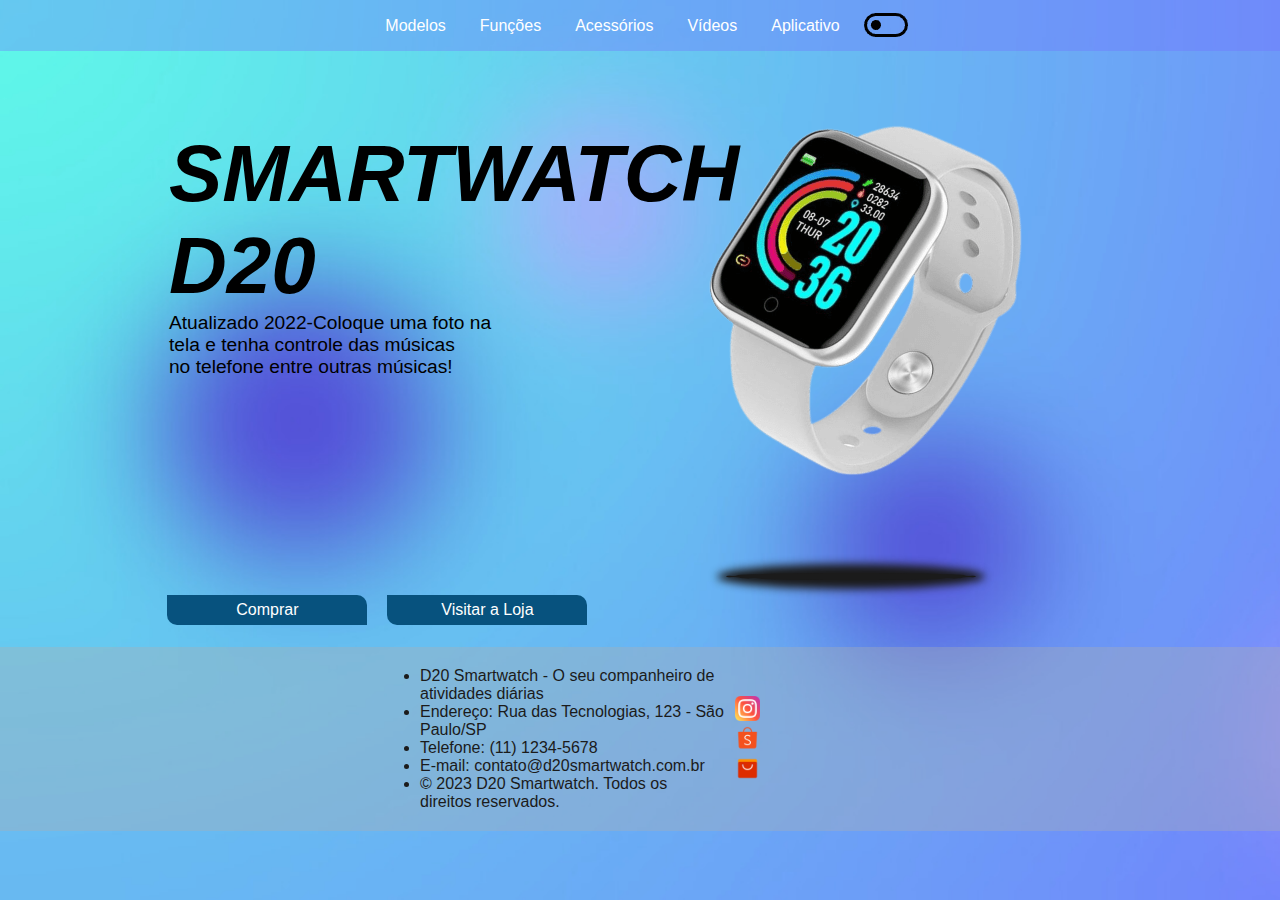
<file: pluglin/SITE D20/index.html>
<!DOCTYPE html>
<html lang="PT-BR">
<head>
    <meta charset="UTF-8">
    <meta http-equiv="X-UA-Compatible" content="IE=edge">
    <meta name="viewport" content="width=device-width, initial-scale=1.0">
    <link rel="stylesheet" href="style.css">
    
    <title>Smartwatch D20</title>
</head>


<body>
    


<div class="menu">
    <ul>
    <li><a href="pages/modelos.html">Modelos</a></li>
    <li><a href="#">Funções</a></li>
    <li><a href="pages/acessorios.html">Acessórios</a></li>
    <li><a href="pages/video.html">Vídeos</a></li>   
    <li><a href="pages/app.html">Aplicativo</a></li> 
    <li><button id="toggle-mode"></button></li>
    <script src="script.js"></script>
</ul>
</div>


    <div class="txt">
            <div id="titulo">
                <h1 >SMARTWATCH<br>D20</h1>
            </div>
            <p>Atualizado 2022-Coloque uma foto na <br>
                tela e tenha controle das músicas <br>
                no telefone entre outras músicas! <br>
            </p>
                <div id="compra">
                <a href="https://encurtador.com.br/guV68" target="_blank" class="botão" id="esquerda">Comprar</a>
                <a href="pages/loja.html" target="_parent" class="botão" id="direita">Visitar a Loja</a>
            </div>
    
        <div id="box">
            <div class="container">
                <img src="relogios/D20light.png" id="D20light">
                <img src="relogios/D20dark.png" id="D20dark">
                <div class="sombra2"></div>
                    <div class="sombra"></div>
                </div>
        </div>
</div>

<footer class="rodape">
    <ul>
        <li>D20 Smartwatch - O seu companheiro de atividades diárias</li>
    
        <li>Endereço: Rua das Tecnologias, 123 - São Paulo/SP</li>
        <li>Telefone: (11) 1234-5678</li>
        <li>E-mail: contato@d20smartwatch.com.br</li>

        <li>© 2023 D20 Smartwatch. Todos os direitos reservados.</li>
</ul>
    <div class="icons">
        <a href="https://www.instagram.com/smartwatch_d20/" target="_blank"><img src="icons/icons-instagram-208.png" class="icone" alt=""></a>
        
        <a href="https://encurtador.com.br/guV68" target="_blank"><img src="icons/icons8-shopee.png" class="icone" alt=""></a>
        
        <a href="https://encurtador.com.br/cekAO" target="_blank"><img src="icons/icons-aliexpress.png" class="icone" alt=""></a>
        
    </div>
</footer>

</body>
</html>
</file>
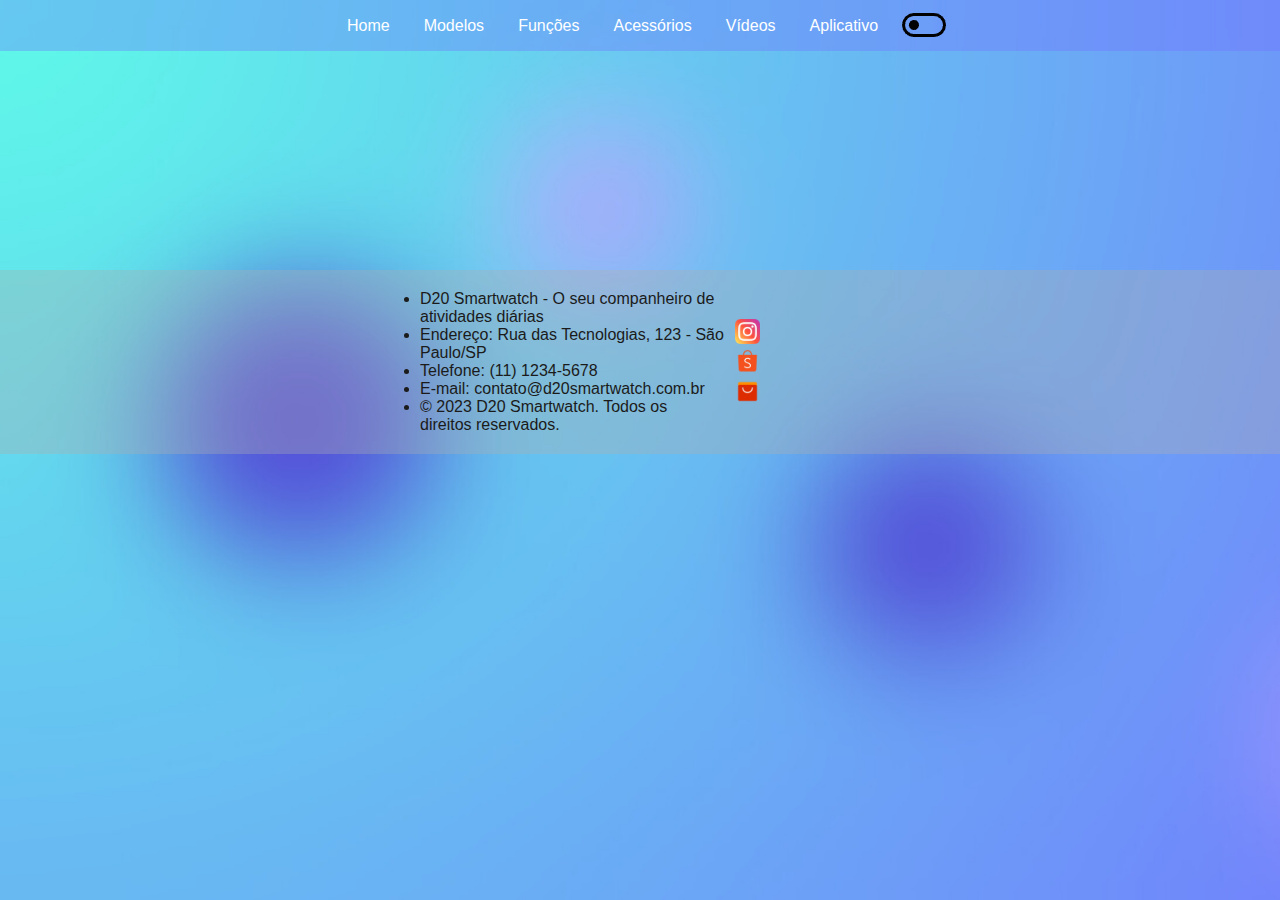
<file: pluglin/SITE D20/pages/acessorios.html>
<!DOCTYPE html>
<html lang="en">
<head>
    <meta charset="UTF-8">
    <meta http-equiv="X-UA-Compatible" content="IE=edge">
    <meta name="viewport" content="width=device-width, initial-scale=1.0">
    <link rel="stylesheet" href="../style.css">
    <title>Acessórios</title>
</head>
<body>
    <div class="menu">
        <ul>
        <li><a href="../index.html">Home</a></li>
        <li><a href="#">Modelos</a></li>
        <li><a href="#">Funções</a></li>
        <li><a href="#">Acessórios</a></li>
        <li><a href="video.html">Vídeos</a></li>
        <li><a href="app.html">Aplicativo</a></li>
        <button id="toggle-mode"></button>
        <script src="../script.js"></script>
    </ul>
    </div>




    <footer class="rodape">
        <ul>
            <li>D20 Smartwatch - O seu companheiro de atividades diárias</li>
        
            <li>Endereço: Rua das Tecnologias, 123 - São Paulo/SP</li>
            <li>Telefone: (11) 1234-5678</li>
            <li>E-mail: contato@d20smartwatch.com.br</li>
    
            <li>© 2023 D20 Smartwatch. Todos os direitos reservados.</li>
    </ul>
        <div class="icons">
            <a href="https://www.instagram.com/smartwatch_d20/" target="_blank"><img src="../icons/icons-instagram-208.png" class="icone" alt=""></a>
            
            <a href="https://encurtador.com.br/guV68" target="_blank"><img src="../icons/icons8-shopee.png" class="icone" alt=""></a>
            
            <a href="https://encurtador.com.br/cekAO" target="_blank"><img src="../icons/icons-aliexpress.png" class="icone" alt=""></a>
            
        </div>
    </footer>
</body>
</html>
</file>
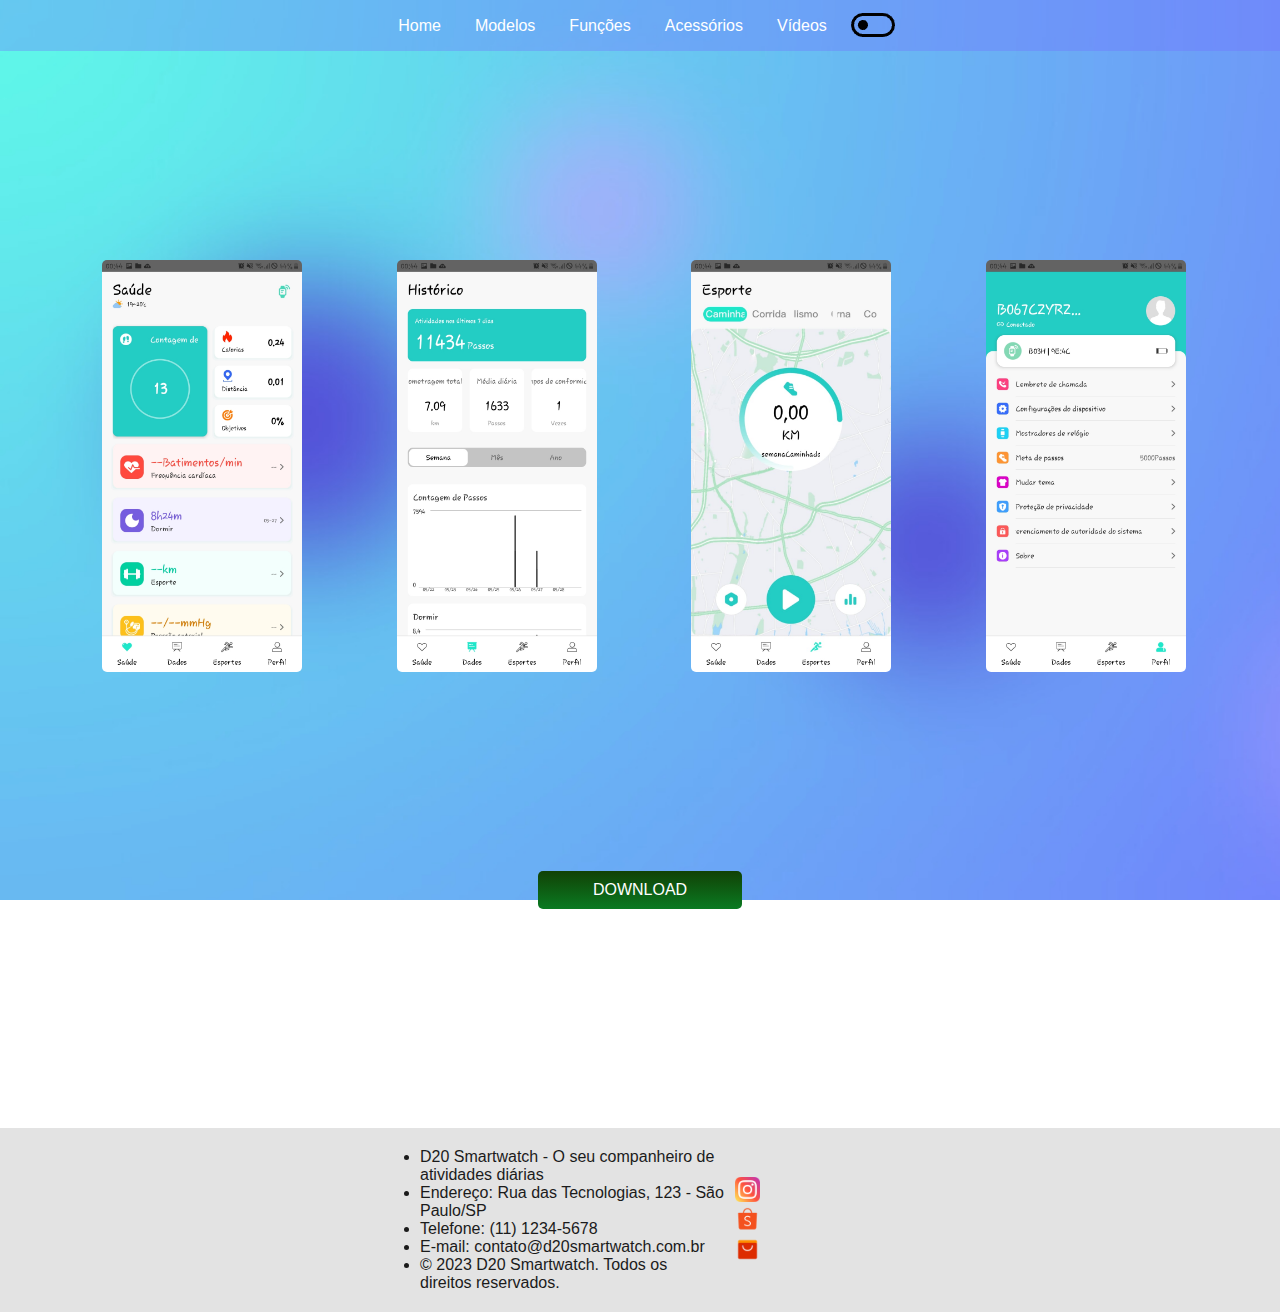
<file: pluglin/SITE D20/pages/app.html>
<!DOCTYPE html>
<html lang="pt-br">
<head>
    <meta charset="UTF-8">
    <meta http-equiv="X-UA-Compatible" content="IE=edge">
    <meta name="viewport" content="width=device-width, initial-scale=1.0">
    <link rel="stylesheet" href="../style.css">
    
    <title>Loja</title>
</head>
<body>
    <header>
<div class="menu">
            <ul>
            <li><a href="../index.html">Home</a></li>
            <li><a href="#">Modelos</a></li>
            <li><a href="#">Funções</a></li>
            <li><a href="#">Acessórios</a></li>
            <li><a href="video.html">Vídeos</a></li>
            <button id="toggle-mode"></button>
            <script src="../script.js"></script>
        </ul>
        </div>
    </header>


    <div id="tela">
        <div id="tela2">
            <img src="../screen/screen1.jpg" class="screen" id="screen1" alt="">
            <img src="../screen/screen2.jpg" class="screen" id="screen2" alt="">
            <img src="../screen/screen3.jpg" class="screen" id="screen3" alt="">
            <img src="../screen/screen4.jpg" class="screen" id="screen4" alt="">
        </div>
    </div>

    <a href="https://play.google.com/store/apps/details?id=com.lianhezhuli.hyfit" target="_blank" id="download">DOWNLOAD</a>


        <div class="box2">
            <div class="container2"> 
                
            </div>
        </div>

        <footer class="rodape">
            <ul>
                <li>D20 Smartwatch - O seu companheiro de atividades diárias</li>
            
                <li>Endereço: Rua das Tecnologias, 123 - São Paulo/SP</li>
                <li>Telefone: (11) 1234-5678</li>
                <li>E-mail: contato@d20smartwatch.com.br</li>
        
                <li>© 2023 D20 Smartwatch. Todos os direitos reservados.</li>
        </ul>
            <div class="icons">
                <a href="https://www.instagram.com/smartwatch_d20/" target="_blank"><img src="../icons/icons-instagram-208.png" class="icone" alt=""></a>
                
                <a href="https://encurtador.com.br/guV68" target="_blank"><img src="../icons/icons8-shopee.png" class="icone" alt=""></a>
                
                <a href="https://encurtador.com.br/cekAO" target="_blank"><img src="../icons/icons-aliexpress.png" class="icone" alt=""></a>
                
            </div>
        </footer>
</body>
</html>
</file>
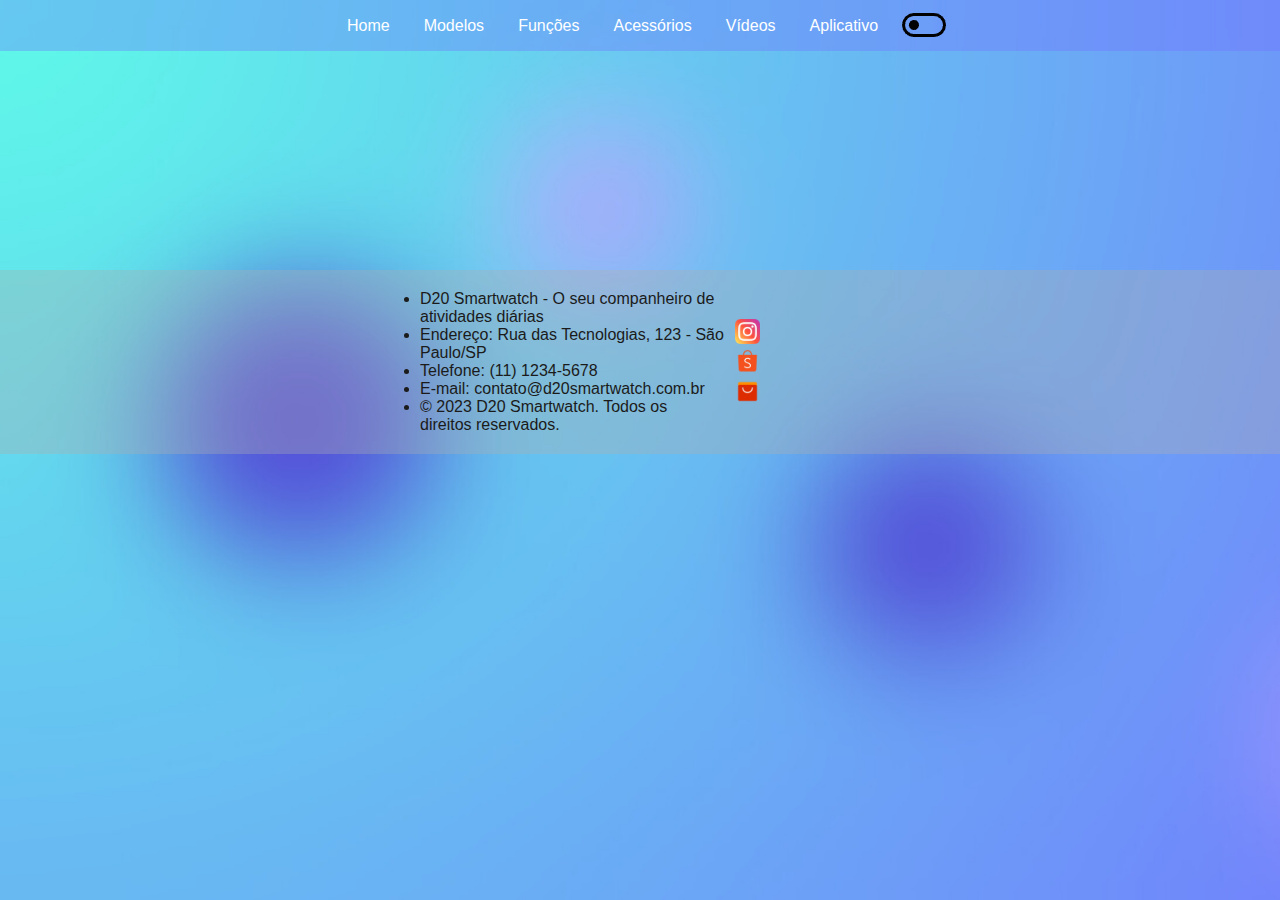
<file: pluglin/SITE D20/pages/modelos.html>
<!DOCTYPE html>
<html lang="en">
<head>
    <meta charset="UTF-8">
    <meta http-equiv="X-UA-Compatible" content="IE=edge">
    <meta name="viewport" content="width=device-width, initial-scale=1.0">
    <link rel="stylesheet" href="../style.css">
    <title>Modelos</title>
</head>
<body>
    <div class="menu">
        <ul>
        <li><a href="../index.html">Home</a></li>
        <li><a href="#">Modelos</a></li>
        <li><a href="#">Funções</a></li>
        <li><a href="#">Acessórios</a></li>
        <li><a href="video.html">Vídeos</a></li>
        <li><a href="app.html">Aplicativo</a></li>
        <button id="toggle-mode"></button>
        <script src="../script.js"></script>
    </ul>
    </div>




    <footer class="rodape">
        <ul>
            <li>D20 Smartwatch - O seu companheiro de atividades diárias</li>
        
            <li>Endereço: Rua das Tecnologias, 123 - São Paulo/SP</li>
            <li>Telefone: (11) 1234-5678</li>
            <li>E-mail: contato@d20smartwatch.com.br</li>
    
            <li>© 2023 D20 Smartwatch. Todos os direitos reservados.</li>
    </ul>
        <div class="icons">
            <a href="https://www.instagram.com/smartwatch_d20/" target="_blank"><img src="../icons/icons-instagram-208.png" class="icone" alt=""></a>
            
            <a href="https://encurtador.com.br/guV68" target="_blank"><img src="../icons/icons8-shopee.png" class="icone" alt=""></a>
            
            <a href="https://encurtador.com.br/cekAO" target="_blank"><img src="../icons/icons-aliexpress.png" class="icone" alt=""></a>
            
        </div>
    </footer>
</body>
</html>
</file>
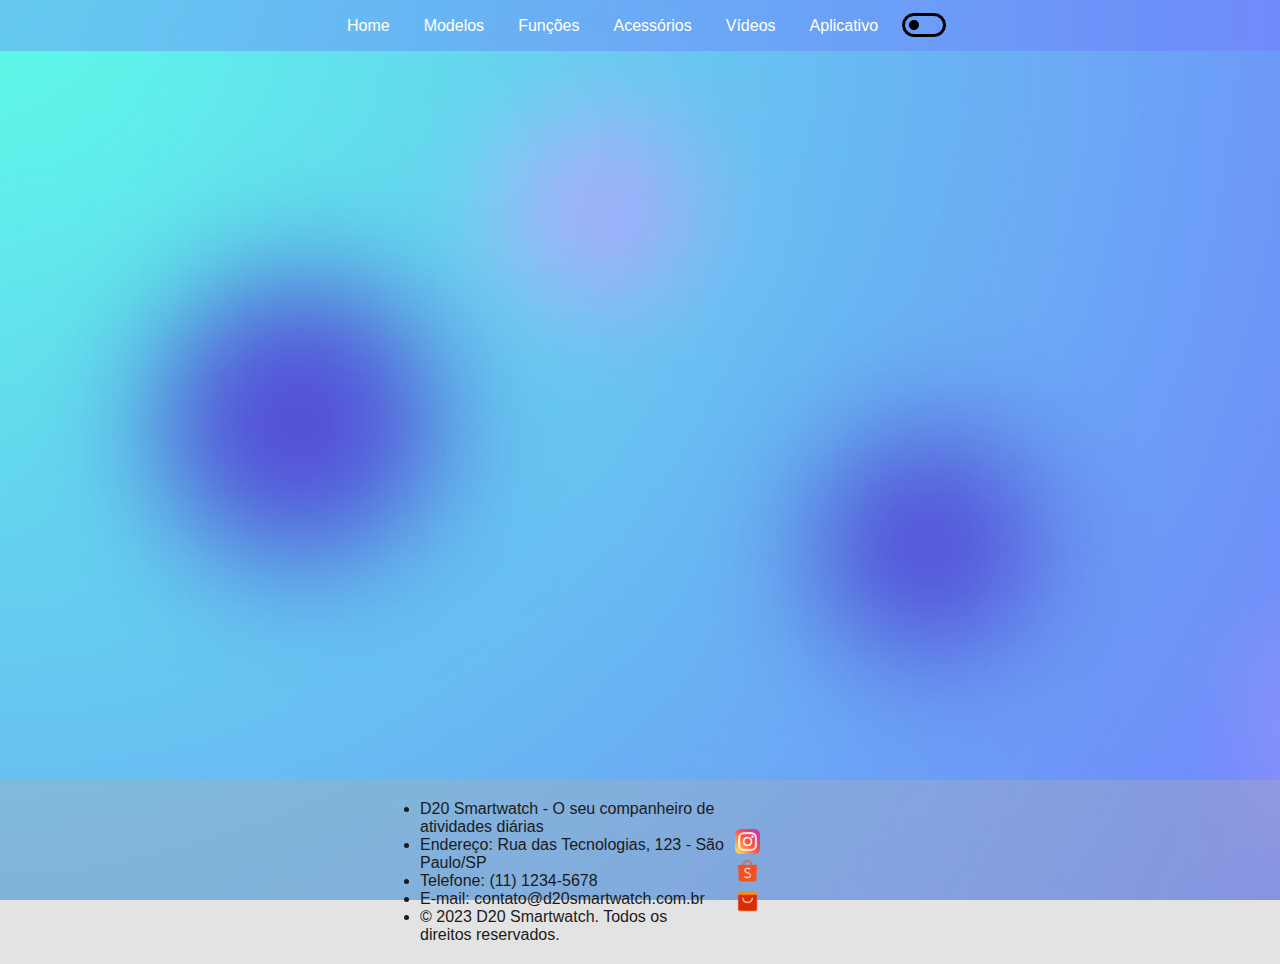
<file: pluglin/SITE D20/pages/video.html>
<!DOCTYPE html>
<html lang="pt-br">
<head>
    <meta charset="UTF-8">
    <meta http-equiv="X-UA-Compatible" content="IE=edge">
    <meta name="viewport" content="width=device-width, initial-scale=1.0">
    <link rel="stylesheet" href="../style.css">
    <title>Video</title>
</head>
<body>

    <div class="menu">
        <ul>
        <li><a href="../index.html">Home</a></li>
        <li><a href="#">Modelos</a></li>
        <li><a href="#">Funções</a></li>
        <li><a href="#">Acessórios</a></li>
        <li><a href="video.html">Vídeos</a></li>
        <li><a href="app.html">Aplicativo</a></li>
        <button id="toggle-mode"></button>
        <script src="../script.js"></script>
    </ul>
    </div>



    <div>
        <div id="box_video">
            <iframe width="560" class="video" height="315" src="https://www.youtube.com/embed/Da7xh9CzIhA" title="YouTube video player" frameborder="0" allow="accelerometer; autoplay; clipboard-write; encrypted-media; gyroscope; picture-in-picture; web-share" allowfullscreen></iframe>
            <iframe width="560" class="video" height="315" src="https://www.youtube.com/embed/Zz9sSVopVzo" title="YouTube video player" frameborder="0" allow="accelerometer; autoplay; clipboard-write; encrypted-media; gyroscope; picture-in-picture; web-share" allowfullscreen></iframe>
            <iframe width="560" class="video" height="315" src="https://www.youtube.com/embed/UzHycivEgzw" title="YouTube video player" frameborder="0" allow="accelerometer; autoplay; clipboard-write; encrypted-media; gyroscope; picture-in-picture; web-share" allowfullscreen></iframe>
        </div>
    </div>

    <footer class="rodape">
        <ul>
            <li>D20 Smartwatch - O seu companheiro de atividades diárias</li>
        
            <li>Endereço: Rua das Tecnologias, 123 - São Paulo/SP</li>
            <li>Telefone: (11) 1234-5678</li>
            <li>E-mail: contato@d20smartwatch.com.br</li>
    
            <li>© 2023 D20 Smartwatch. Todos os direitos reservados.</li>
    </ul>
        <div class="icons">
            <a href="https://www.instagram.com/smartwatch_d20/" target="_blank"><img src="../icons/icons-instagram-208.png" class="icone" alt=""></a>
            
            <a href="https://encurtador.com.br/guV68" target="_blank"><img src="../icons/icons8-shopee.png" class="icone" alt=""></a>
            
            <a href="https://encurtador.com.br/cekAO" target="_blank"><img src="../icons/icons-aliexpress.png" class="icone" alt=""></a>
            
        </div>
    </footer>
</body>
</html>
</file>
<file: pluglin/SITE D20/style.css>
*{
    margin: 0;
    padding: 0;
    border: 0;
    box-sizing: border-box;

}



body{
    background: url(relogios/background.jpeg);
    background-repeat: no-repeat;
    background-size: cover;
    background-attachment: fixed;
    color: #000000;
    height: 100vh;
    transition: 2s all;
}
/*================================================================*/
body.dark-mode {
    background: url(relogios/background-dark.png);
    background-repeat: no-repeat;
    background-size: cover;
    background-attachment: fixed;
    color: #ffffff;
    transition: 2s all;
    
    #toggle-mode{
        background-image: url(icons/lua.png);
    }

    .container_acessorios{
        color: #fff;
    }

    #comprar{
        background-color: #4b8bb1;
    }



      #D20light{
        display: none;
      }
      .sombra{
        display: none;
      }

      #D20dark{
        display: flex;
        position: absolute;
      }

      .sombra2{
        background-color: #1b1b1b;
        width: 250px;
        height: 7px;
        border-radius: 50%;
        position: absolute;
        box-shadow: 0 0 8px 9px #1b1b1b;
        animation-name: sombra;
        animation: sombra 3s infinite;
        bottom: 20px;
        right: 235px;
    }
    
    @keyframes sombra2{
        0%{width:230px;}
        50%{width: 290px; right: 205px;}
        100%{width: 230px;}
    }

      

      .rodape{
        background-color: #1b1b1b88;
        color: #ffffff;
        transition: 2s all;
    }

    .txt #titulo{
        color: #ffffff;
        transition: 2s all;
    
    }

    #compra a{
        background-color: #316788;
    }

    #compra a:hover{
        background-color:   #7ca4bd ;
    }

  }
  /*================================================================*/



  #toggle-mode{
    background: url(icons/sol.png);
    background-repeat: repeat-y;
    padding: 25px;
    top: 0px;
    font-size: large;
    color: #ffffff;
    margin-left: 5px;
    transition: .5s linear;
  }

  #toggle-mode:hover{
    cursor: pointer;
  }


title{
    display: none;
}



/*==========================animação===============================*/

#box{
    
    border-radius:1000px;
    width: 600px;
    height: 550px;
    position: absolute;
    top: 50px ;
    right: 5%;
}

#D20light{
    width: 500px;
    position: absolute;
    animation-name: flutuar;
    animation: flutuar 3s infinite;
    }

    #D20dark{
        width: 350px;
        right: 170px;
        display: none;
        position: absolute;
        animation-name: flutuar2;
        animation: flutuar2 3s infinite;
    }
    @keyframes flutuar2{
    
        0%{top: 18%;}
        50%{top: 24%;}
        100%{top: 18%;}
    
    }
    
    

@keyframes flutuar{
    
    0%{top: 5%;}
    50%{top: 12%;}
    100%{top: 5%;}

}



.sombra{
    background-color: #1b1b1b;
    width: 250px;
    height: 7px;
    border-radius: 50%;
    position: absolute;
    box-shadow: 0 0 8px 9px #1b1b1b;
    animation-name: sombra;
    animation: sombra 3s infinite;
    bottom: 20px;
    right: 240px;
}

@keyframes sombra{
    0%{width:230px;}
    50%{width: 290px; right: 210px;}
    100%{width: 230px;}
}


/*================================================================*/

.txt{
    margin-top: 6%;
    margin-left: 13.2%;
    width: 600px;
    height: 300px;
}

.txt p{
    font-family: 'Niconne', cursive;
    font-family: 'Quicksand', sans-serif;
    font-size: larger;
    display: flex;
    justify-content: left ;
    
}

.txt #titulo{
    position: relative;
    color: #000000;

}

#titulo{
    font-size: 40px;
    font-style: italic;
    font-family: 'Niconne', cursive;
    font-family: 'Quicksand', sans-serif;
    display: flex;
    justify-content: left;
    text-align: left;
    
}

#compra{
    
    position: absolute;
    top: 65%;
    left: 12.3%;
    display: grid;
    grid-template-columns: repeat(2,1fr);
}



.botão{
   display: flex;
   justify-content: center;
}

#compra a{
    background-color:#07527e ;
    font-family: 'Segoe UI', Tahoma, Geneva, Verdana, sans-serif;
    color: #ffffff;
    text-decoration: none;
    padding: 10px;
    width:200px;
    height: 30px;
    border-radius: 0px 10px 0px 10px;
    align-items: center;
    margin: 10px;
    transition: .2s linear
}

#compra a:hover{
 
    background-color: #043d5e ;
}

/*================================================================*/

.menu{
    background-color: #7371fe59 ;
    display: flex;
    justify-content: center;
    align-items: center;
    height: 51px;
    margin-bottom: 10px;
    
    
}

.menu ul{
    list-style: none;
    display:flex;
    align-items: center;
    justify-content: space-between;
}

.menu ul li a{
    font-family: 'Lucida Sans', 'Lucida Sans Regular', 'Lucida Grande', 'Lucida Sans Unicode', Geneva, Verdana, sans-serif;
    text-decoration: none;
    color: #ffffff;
    margin: 0px 1px;
    transition: .2s linear;
    padding: 16px;
}

.menu ul li a:hover{
    background-color: #7371fe;
    
}


/*================================================================*/


.video{
    width: 400px;
    margin: 100px 30px;
    height: 300px;

    border-radius: 30px;
}

#box_video{
    display: flex;
    justify-content: space-between;
    align-items: center;
}

.video:hover{
    transition: .2s linear;
    box-shadow: 0px 0px 30px #f3f3f3;
}


/*===========================rodapé====================================*/

#footer_app{
    position: absolute;
    top: 75%;
}

.rodape{
    background-color: #afafaf59;
    color: #1b1b1b;
    font-style: inherit;
    font-family:'Gill Sans', 'Gill Sans MT', Calibri, 'Trebuchet MS', sans-serif;
    margin-top: 17.1%;
    display: flex;
    justify-content: space-between;
    align-items: center;
    padding: 20px;
    transition: 2s all;

}
.rodape ul{
    margin-left: 400px;
    font-size: medium;
}

.rodape .icons .icone{
    
    display: flex;
    justify-content: center;
    margin: 5px;
    align-items: baseline;
    width: 25px;
    height: auto;
    margin-right: 500px;
}

.rodape .icons .icone:hover{
    background-color: rgba(65, 65, 65, 0.397);
    padding: 2px;
    border-radius: 5px;
    
}

/*===========================APP====================================*/


#tela2{
    display: grid;
    grid-template-columns: repeat(4,.3fr);
    align-items: center;

    margin-left: 8%;

    height: 90vh;
}




.screen{
    width: 200px;
    height: auto;
    border-radius: 5px;
    transition: .3s linear;
}
.screen:hover{
    width: 250px;
    
}

#download{
    background: linear-gradient(#114105,#0a7a22);
    font-family: 'Segoe UI', Tahoma, Geneva, Verdana, sans-serif;
    color: #ffffff;
    padding: 10px;
    text-decoration: none;
    display: flex;
    justify-content: center;
    align-items: center;
    margin: 0px 42% 0px 42%;
    border-radius: 5px;
    margin-top: 0px;
    transition: .2s linear;
}

#download:hover{
    background: linear-gradient(#0c2e03,#085c1a);
    box-shadow: 0px 0px 10px #0eb909;
    
}

/*=====================================================================*/


.acessorios{
    display: grid;
    grid-template-columns: repeat(4,0.2fr);
    justify-content: center;
}


.container_acessorios{
    background-color: #7371fe59 ;
    font-family: 'Segoe UI', Tahoma, Geneva, Verdana, sans-serif;
    color: #000000;
    border-radius: 0px 30px 0px 30px;
    width: 250px;
    height: 300px;
    margin: 90px 10px 0px 10px;
    

    display:grid;
    justify-content: center;
    align-items: center;
}

.container_acessorios:hover{
    transition: .2s;
    box-shadow: 0px 0px 10px white;
}


.container_acessorios img{
    max-width: 150px;
    max-height: 150px;
    cursor: pointer;
    border-radius: 5px;
}

.container_acessorios img:hover{
    padding: 1px;
}

.comprar{
    display: flex;
    justify-content: center;
    align-items: center;
}

#comprar{
    text-decoration: none;
    color: #ffffff;
    background-color: #07527e;
    padding: 5px;
    border-radius: 0px 10px 0px 10px;
}
</file>
